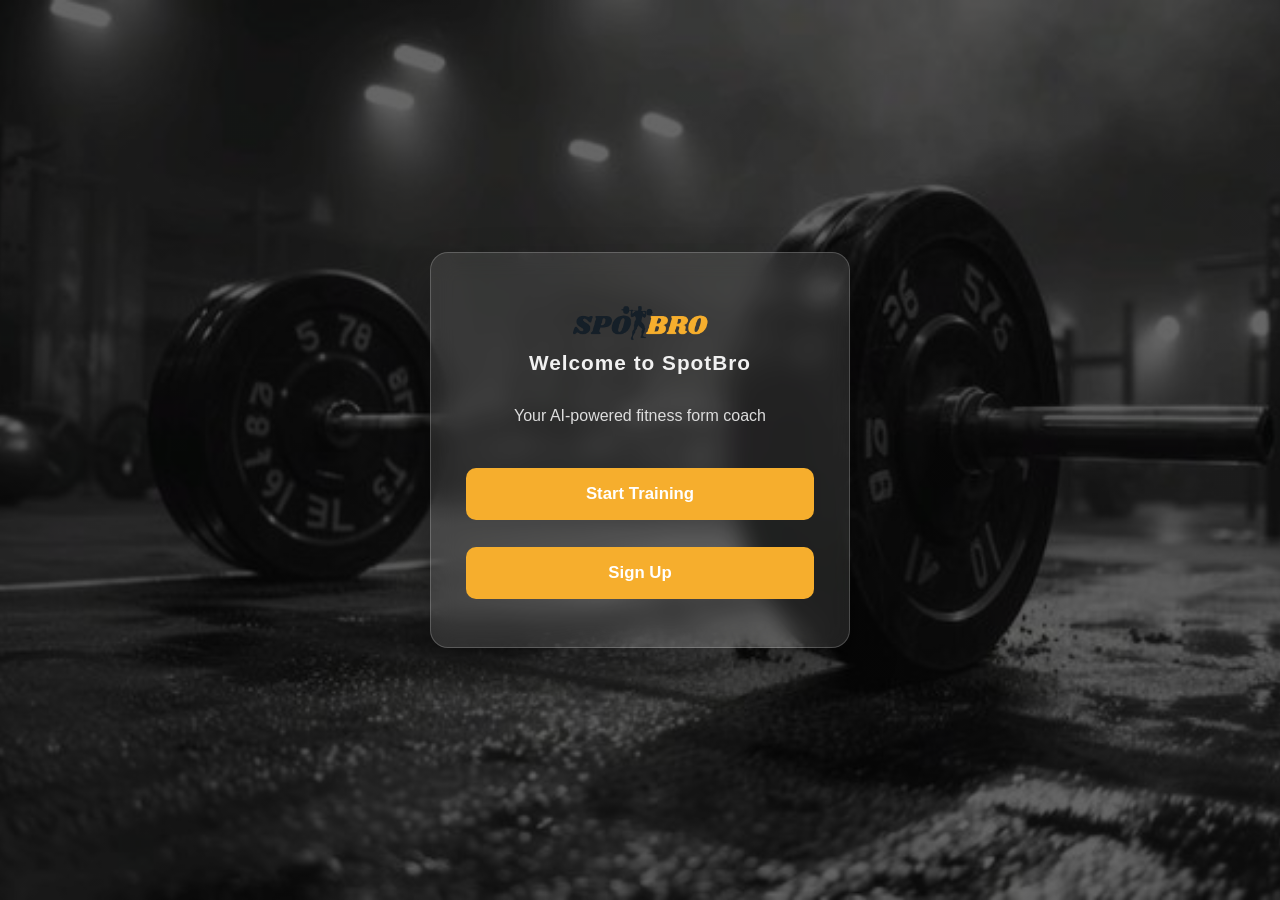
<file: frontend/index.html>
<!DOCTYPE html>
<html lang="en">
<head>
  <meta charset="UTF-8" />
  <meta name="viewport" content="width=device-width, initial-scale=1.0"/>
  <title>SpotBro – AI Fitness Form Coach</title>
  <link rel="stylesheet" href="https://cdnjs.cloudflare.com/ajax/libs/font-awesome/6.5.0/css/all.min.css"/>
  <link rel="stylesheet" href="style.css"/>
</head>
<body class="login-body">

  <div class="login-container">
    <div class="login-card">

    <div class="logo-image login-logo">
        <img src="images/logo.png" alt="SpotBro Logo">
    </div>
      <h2 class="login-title">Welcome to SpotBro</h2>
      <p style="color: #dddddd; font-size: 1rem; margin-bottom: 2rem;">Your AI-powered fitness form coach</p>

      <div style="text-align: center;">
        <button onclick="window.location.href='login.html'" class="btn login-btn" style="margin-bottom: 1rem;">Start Training</button>
        <button onclick="window.location.href='signup.html'" class="btn login-btn">Sign Up</button>
      </div>
    </div>
  </div>

</body>
</html>
</file>
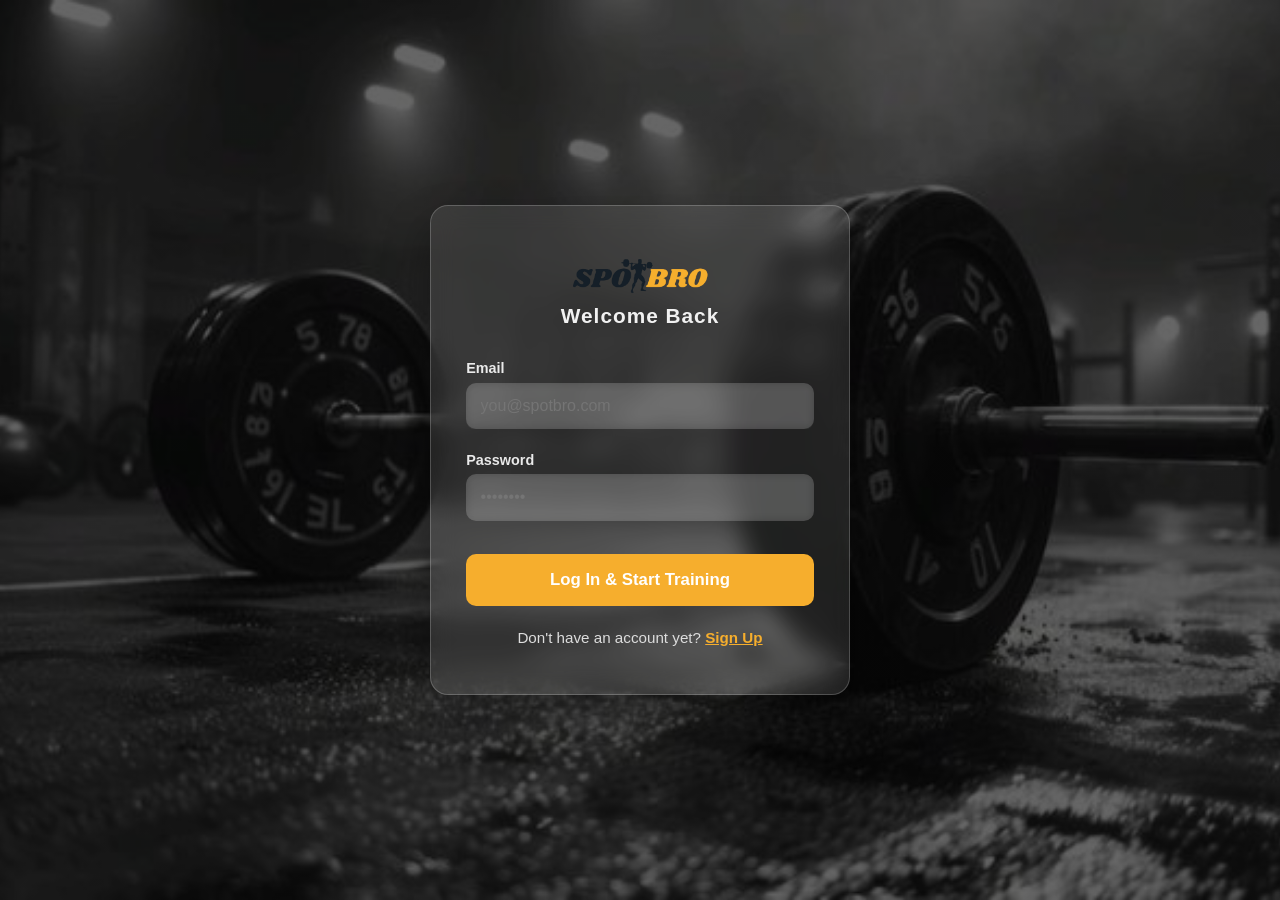
<file: frontend/login.html>
<!DOCTYPE html>
<html lang="en">
<head>
  <meta charset="UTF-8" />
  <meta name="viewport" content="width=device-width, initial-scale=1.0"/>
  <title>SpotBro – Login</title>
  <link rel="stylesheet" href="https://cdnjs.cloudflare.com/ajax/libs/font-awesome/6.5.0/css/all.min.css"/>
  <link rel="stylesheet" href="style.css"/>
</head>
<body class="login-body">

  <div class="login-container">
    <div class="login-card">

    <a href="index.html" class="logo-image login-logo">
        <img src="images/logo.png" alt="SpotBro Logo">
    </a>
      <h2 class="login-title">Welcome Back</h2>

      <form class="login-form">
        <div class="form-group">
          <label>Email</label>
          <input type="email" required placeholder="you@spotbro.com" />
        </div>

        <div class="form-group">
          <label>Password</label>
          <input type="password" required placeholder="••••••••" />
        </div>

        <button type="submit" onclick="window.location.href='home.html'" class="btn login-btn">Log In & Start Training</button>
      </form>

      <p class="login-signup">
        Don't have an account yet?
        <a href="signup.html">Sign Up</a>
      </p>
    </div>
  </div>

</body>
</html>
</file>
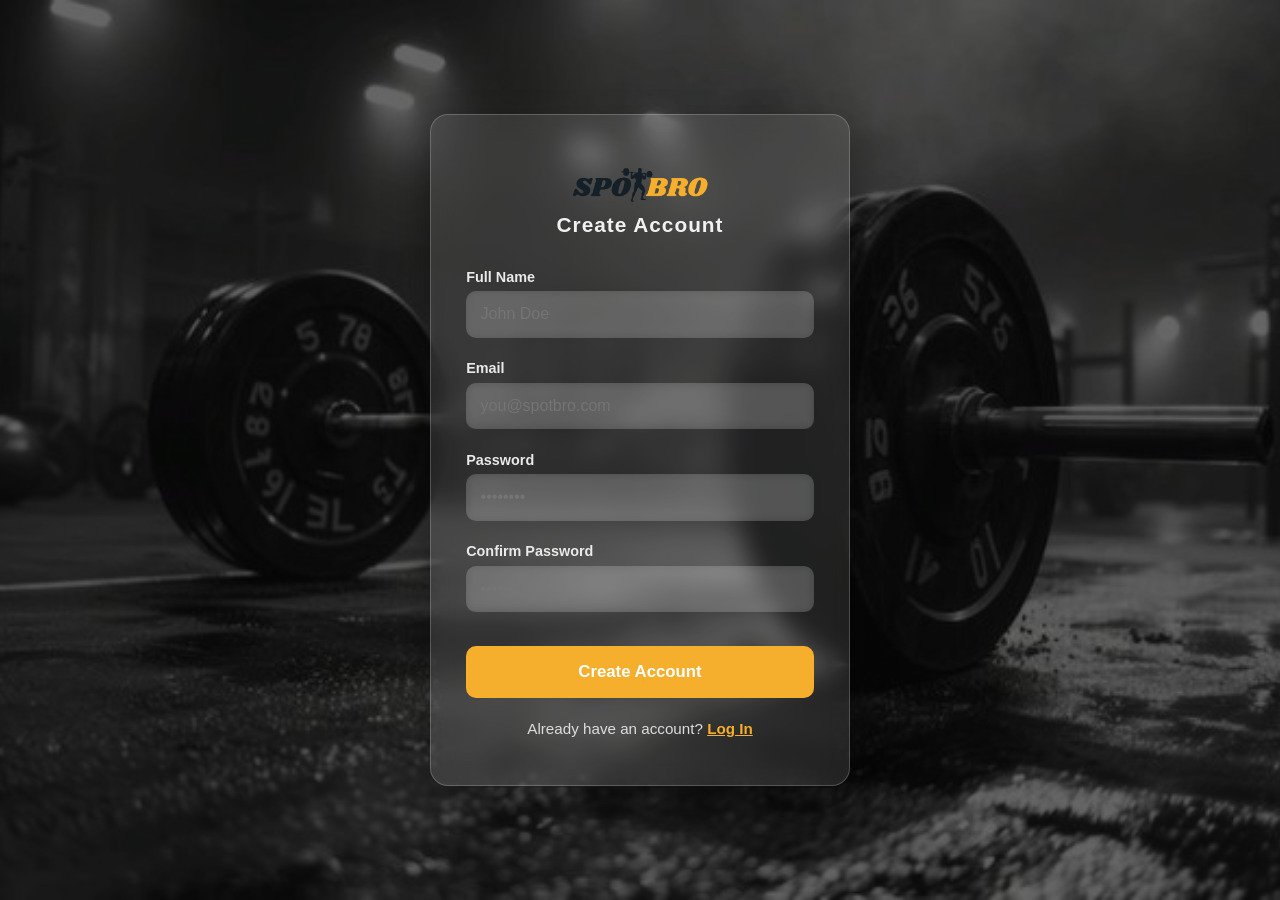
<file: frontend/signup.html>
<!DOCTYPE html>
<html lang="en">
<head>
  <meta charset="UTF-8" />
  <meta name="viewport" content="width=device-width, initial-scale=1.0"/>
  <title>SpotBro – Sign Up</title>
  <link rel="stylesheet" href="https://cdnjs.cloudflare.com/ajax/libs/font-awesome/6.5.0/css/all.min.css"/>
  <link rel="stylesheet" href="style.css"/>
</head>
<body class="login-body">

  <div class="login-container">
    <div class="login-card">

    <div class="logo-image login-logo">
        <img src="images/logo.png" alt="SpotBro Logo">
    </div>
      <h2 class="login-title">Create Account</h2>

      <form class="login-form">
        <div class="form-group">
          <label>Full Name</label>
          <input type="text" required placeholder="John Doe" />
        </div>

        <div class="form-group">
          <label>Email</label>
          <input type="email" required placeholder="you@spotbro.com" />
        </div>

        <div class="form-group">
          <label>Password</label>
          <input type="password" required placeholder="••••••••" />
        </div>

        <div class="form-group">
          <label>Confirm Password</label>
          <input type="password" required placeholder="••••••••" />
        </div>

        <button type="submit" onclick="window.location.href='login.html'" class="btn login-btn">Create Account</button>
      </form>

      <p class="login-signup">
        Already have an account?
        <a href="login.html">Log In</a>
      </p>
    </div>
  </div>

</body>
</html>
</file>
<file: frontend/style.css>
/* SpotBro - Custom Styles */

/* ==========================================
   RESET & BASE STYLES
   ========================================== */
* {
    margin: 0;
    padding: 0;
    box-sizing: border-box;
}

body {
    font-family: -apple-system, BlinkMacSystemFont, 'Segoe UI', Roboto, 'Helvetica Neue', Arial, sans-serif;
    -webkit-font-smoothing: antialiased;
    -moz-osx-font-smoothing: grayscale;
}

/* ==========================================
   GRADIENT BACKGROUNDS
   ========================================== */
.gradient-bg {
    background: linear-gradient(135deg, #667eea 0%, #764ba2 100%);
}

.gradient-button {
    background: linear-gradient(135deg, #667eea 0%, #764ba2 100%);
    transition: all 0.3s ease;
}

.gradient-button:hover {
    box-shadow: 0 10px 25px rgba(102, 126, 234, 0.3);
    transform: translateY(-2px);
}

/* ==========================================
   CARDS & INTERACTIONS
   ========================================== */
.card {
    transition: all 0.3s ease;
}

.card:hover {
    transform: translateY(-4px);
    box-shadow: 0 20px 40px rgba(0, 0, 0, 0.1);
}

/* ==========================================
   STAT CARDS
   ========================================== */
.stat-card {
    background: linear-gradient(135deg, var(--tw-gradient-from) 0%, var(--tw-gradient-to) 100%);
}

/* ==========================================
   CHARTS
   ========================================== */
.chart-bar {
    transition: all 0.3s ease;
}

.chart-bar:hover {
    opacity: 0.8;
    cursor: pointer;
}

/* ==========================================
   UTILITY CLASSES
   ========================================== */
.hidden {
    display: none !important;
}

/* ==========================================
   ICONS
   ========================================== */
.icon {
    width: 24px;
    height: 24px;
    stroke: currentColor;
    stroke-width: 2;
    fill: none;
    stroke-linecap: round;
    stroke-linejoin: round;
}

.icon-lg {
    width: 48px;
    height: 48px;
    stroke: currentColor;
    stroke-width: 2;
    fill: none;
    stroke-linecap: round;
    stroke-linejoin: round;
}

/* ==========================================
   BUTTONS
   ========================================== */
.btn {
    transition: all 0.3s ease;
    cursor: pointer;
    border: none;
    outline: none;
}

.btn:active {
    transform: scale(0.98);
}

.btn:focus {
    outline: none;
}

/* ==========================================
   NAVIGATION
   ========================================== */
.nav-item {
    transition: all 0.2s ease;
    cursor: pointer;
}

.nav-item:hover {
    background-color: #f3f4f6;
}

.nav-item.active {
    background-color: #dbeafe;
    color: #2563eb;
}

/* ==========================================
   FORM INPUTS
   ========================================== */
input[type="email"],
input[type="password"],
input[type="text"] {
    transition: all 0.2s ease;
}

input:focus {
    outline: none;
}

/* ==========================================
   ANIMATIONS
   ========================================== */
@keyframes fadeIn {
    from {
        opacity: 0;
        transform: translateY(10px);
    }
    to {
        opacity: 1;
        transform: translateY(0);
    }
}

@keyframes slideInRight {
    from {
        opacity: 0;
        transform: translateX(20px);
    }
    to {
        opacity: 1;
        transform: translateX(0);
    }
}

@keyframes pulse {
    0%, 100% {
        opacity: 1;
    }
    50% {
        opacity: 0.8;
    }
}

/* Apply fade-in animation to pages */
#dashboardPage,
#libraryPage,
#detailPage,
#cameraSetupPage,
#workoutActivePage,
#summaryPage,
#progressPage {
    animation: fadeIn 0.3s ease;
}

/* ==========================================
   WORKOUT ACTIVE PAGE - SPECIAL STYLES
   ========================================== */
#workoutActivePage .bg-black {
    position: relative;
}

/* Camera feed overlay badges */
#workoutActivePage .absolute {
    animation: slideInRight 0.4s ease;
}

/* ==========================================
   PROGRESS CHARTS
   ========================================== */
#formScoreChart .chart-bar,
#workoutFrequencyChart .chart-bar {
    animation: fadeIn 0.5s ease;
}

/* ==========================================
   REP BREAKDOWN BARS
   ========================================== */
#repBreakdown .bg-green-500,
#repBreakdown .bg-yellow-500,
#repBreakdown .bg-red-500 {
    transition: width 0.5s ease;
}

/* ==========================================
   RESPONSIVE DESIGN
   ========================================== */

/* Mobile devices (portrait) */
@media (max-width: 640px) {
    .icon-lg {
        width: 36px;
        height: 36px;
    }
    
    .stat-card {
        padding: 1rem;
    }
    
    #navigation .flex.items-center.space-x-6 {
        gap: 0.5rem;
    }
    
    #navigation .font-medium {
        display: none;
    }
}

/* Tablets (portrait) */
@media (max-width: 768px) {
    .grid.grid-cols-1.md\:grid-cols-3 {
        grid-template-columns: 1fr;
    }
    
    #workoutActivePage .grid.lg\:grid-cols-3 {
        grid-template-columns: 1fr;
    }
}

/* Desktop */
@media (min-width: 1024px) {
    .card:hover {
        transform: translateY(-6px);
    }
}

/* ==========================================
   SCROLLBAR STYLING (Optional)
   ========================================== */
::-webkit-scrollbar {
    width: 8px;
    height: 8px;
}

::-webkit-scrollbar-track {
    background: #f1f1f1;
    border-radius: 10px;
}

::-webkit-scrollbar-thumb {
    background: #888;
    border-radius: 10px;
}

::-webkit-scrollbar-thumb:hover {
    background: #555;
}

/* ==========================================
   LOADING STATES (Optional - for future use)
   ========================================== */
.loading {
    position: relative;
    pointer-events: none;
    opacity: 0.6;
}

.loading::after {
    content: '';
    position: absolute;
    top: 50%;
    left: 50%;
    width: 20px;
    height: 20px;
    margin: -10px 0 0 -10px;
    border: 2px solid #667eea;
    border-top-color: transparent;
    border-radius: 50%;
    animation: spin 0.6s linear infinite;
}

@keyframes spin {
    to {
        transform: rotate(360deg);
    }
}

/* ==========================================
   PRINT STYLES (Optional - for reports)
   ========================================== */
@media print {
    #navigation,
    .btn,
    button {
        display: none;
    }
    
    body {
        background: white;
    }
    
    .shadow-sm,
    .shadow-2xl {
        box-shadow: none;
    }
}

/* ==========================================
   ACCESSIBILITY IMPROVEMENTS
   ========================================== */

/* Focus visible for keyboard navigation */
button:focus-visible,
input:focus-visible {
    outline: 2px solid #667eea;
    outline-offset: 2px;
}

/* Reduce motion for users who prefer it */
@media (prefers-reduced-motion: reduce) {
    *,
    *::before,
    *::after {
        animation-duration: 0.01ms !important;
        animation-iteration-count: 1 !important;
        transition-duration: 0.01ms !important;
    }
}

/* High contrast mode support */
@media (prefers-contrast: high) {
    .gradient-bg,
    .gradient-button {
        background: #0066cc;
    }
    
    .nav-item.active {
        background-color: #0066cc;
        color: white;
    }
}

/* ==========================================
   DARK MODE SUPPORT (Optional - for future)
   ========================================== */
@media (prefers-color-scheme: dark) {
    /* Uncomment these to enable dark mode */
    
    /* body {
        background-color: #1a1a1a;
        color: #ffffff;
    }
    
    .bg-white {
        background-color: #2d2d2d !important;
    }
    
    .text-gray-900 {
        color: #ffffff !important;
    }
    
    .text-gray-600 {
        color: #a0a0a0 !important;
    }
    
    .bg-gray-50 {
        background-color: #1a1a1a !important;
    }
    
    .border-gray-200 {
        border-color: #404040 !important;
    } */
}

/* ====================== LOGIN PAGE ====================== */
.login-body {
  background: linear-gradient(rgba(0,0,0,0.6), rgba(0,0,0,0.6)),
              url('images/login_bg.jpg')
              center center / cover no-repeat fixed;
  min-height: 100vh;
  margin: 0;
  padding: 0;
  display: flex;
  align-items: center;
  justify-content: center;
}

/* Container */
.login-container {
  width: 100%;
  max-width: 420px;
}

/* Modern Glass Card */
.login-card {
  background: rgba(255, 255, 255, 0.10);
  backdrop-filter: blur(12px);
  padding: 3rem 2.2rem;
  border-radius: 18px;
  border: 1px solid rgba(255, 255, 255, 0.2);
  box-shadow: 0 25px 45px rgba(0, 0, 0, 0.4);
  text-align: center;
  animation: fadeIn 0.8s ease;
}

/* Logo / Title */
.login-logo img {
  height: 80px;           /* bigger logo on login page */
  margin-bottom: 1.5rem;
}

.login-title {
  margin-bottom: 2rem;
  color: #f1f1f1;
  font-size: 1.3rem;
  letter-spacing: 1px;
}

/* Form */
.login-form {
  text-align: left;
}

/* Form Group */
.form-group {
  margin-bottom: 1.4rem;
}

.form-group label {
  display: block;
  margin-bottom: .4rem;
  font-weight: 600;
  color: #eaeaea;
  font-size: 0.9rem;
}

.form-group input {
  width: 100%;
  padding: 0.9rem;
  border: none;
  border-radius: 10px;
  font-size: 1rem;
  background: rgba(255,255,255,0.15);
  color: #fff;
  backdrop-filter: blur(4px);
  transition: 0.3s ease;
}

.form-group input:focus {
  outline: none;
  background: rgba(255,255,255,0.25);
  box-shadow: 0 0 0 3px rgba(255,255,255,0.3);
}

/* Button */
.login-btn {
  width: 100%;
  padding: 1rem !important;
  margin-top: 0.7rem;
  border-radius: 10px;
  border: none;
  background: #F6AE2D;
  color: #fff;
  font-size: 1.05rem;
  font-weight: 600;
  cursor: pointer;
  transition: 0.3s;
}

.login-btn:hover {
  background: #d18800;
  transform: translateY(-2px);
}

/* Signup Link */
.login-signup {
  margin-top: 1.4rem;
  color: #dddddd;
  font-size: 0.95rem;
}

.login-signup a {               /*sign up button*/
  color: #F6AE2D;
  font-weight: 600;
}

/* Back Link */
.login-back {
  margin-top: 2rem;
}

.login-back a {
  color: #fff;
  font-size: 0.92rem;
  opacity: 0.8;
}

.login-back a:hover {
  opacity: 1;
}

/* Animation */
@keyframes fadeIn {
  from { opacity: 0; transform: translateY(15px); }
  to { opacity: 1; transform: translateY(0); }
}

/* Responsive */
@media (max-width: 500px) {
  .login-card {
    padding: 2.5rem 1.7rem;
  }
  .login-logo {
    font-size: 2.2rem;
  }
}
/* ====================== IMAGE LOGO ====================== */
.logo-image img {
  height: 50px;           /* adjust this value to make your logo bigger/smaller */
  width: auto;
  display: block;
  margin: 0 auto;
}

/* ==========================================
   CUSTOM UTILITIES
   ========================================== */

/* Glassmorphism effect (optional) */
.glass {
    background: rgba(255, 255, 255, 0.1);
    backdrop-filter: blur(10px);
    -webkit-backdrop-filter: blur(10px);
    border: 1px solid rgba(255, 255, 255, 0.2);
}

/* Smooth reveal animation */
.reveal {
    opacity: 0;
    animation: fadeIn 0.6s ease forwards;
}

/* Bounce animation for success states */
@keyframes bounce {
    0%, 100% {
        transform: translateY(0);
    }
    50% {
        transform: translateY(-10px);
    }
}

.bounce {
    animation: bounce 0.5s ease;
}

/* Shake animation for errors */
@keyframes shake {
    0%, 100% {
        transform: translateX(0);
    }
    25% {
        transform: translateX(-10px);
    }
    75% {
        transform: translateX(10px);
    }
}

.shake {
    animation: shake 0.3s ease;
}

/* Additional styles from index.html */
.gradient-bg {
    background: linear-gradient(135deg, #667eea 0%, #764ba2 100%);
}

.gradient-button {
    background: linear-gradient(135deg, #667eea 0%, #764ba2 100%);
}

.gradient-button:hover {
    box-shadow: 0 10px 25px rgba(102, 126, 234, 0.3);
    transform: translateY(-2px);
}

.card {
    transition: all 0.3s ease;
}

.card:hover {
    transform: translateY(-4px);
    box-shadow: 0 20px 40px rgba(0, 0, 0, 0.1);
}

.chart-bar {
    transition: all 0.3s ease;
}

.chart-bar:hover {
    opacity: 0.8;
}

.hidden {
    display: none !important;
}

.icon {
    width: 24px;
    height: 24px;
    stroke: currentColor;
    stroke-width: 2;
    fill: none;
    stroke-linecap: round;
    stroke-linejoin: round;
}

.icon-lg {
    width: 48px;
    height: 48px;
}

.btn {
    transition: all 0.3s ease;
    cursor: pointer;
}

.btn:active {
    transform: scale(0.98);
}

.nav-item {
    transition: all 0.2s ease;
}

.nav-item:hover {
    background-color: #f3f4f6;
}

.nav-item.active {
    background-color: #dbeafe;
    color: #2563eb;
}

.stat-card {
    background: linear-gradient(135deg, var(--tw-gradient-from) 0%, var(--tw-gradient-to) 100%);
}
</file>
